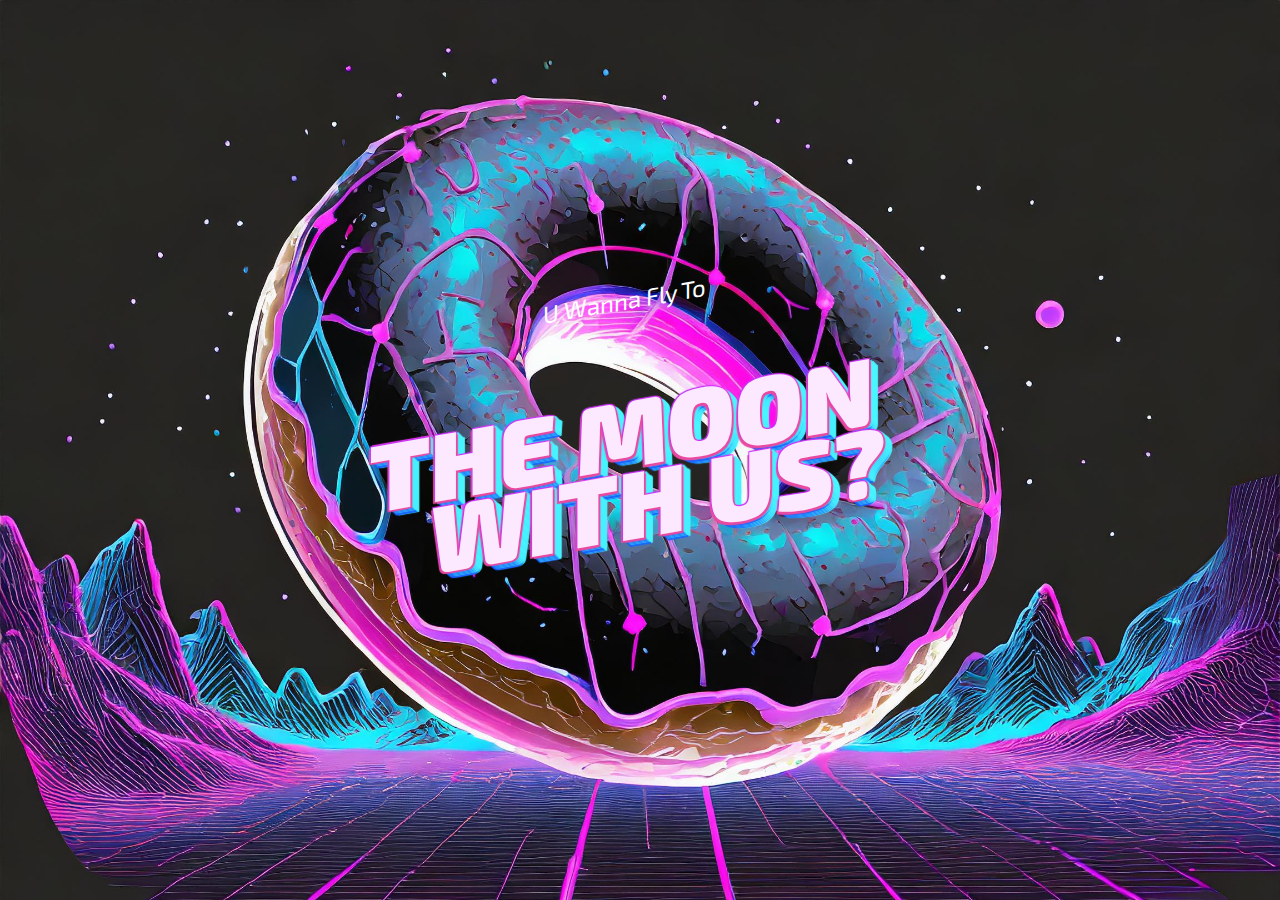
<file: index.html>
<!DOCTYPE html>
<html lang="en">
<head>
    <meta charset="UTF-8">
    <meta name="viewport" content="width=device-width, initial-scale=1.0">
    <link rel="stylesheet" href="landingstyle.css">
    <title>Space Donuts Company - Landing</title>
</head>
<body>

    <!-- TÄSSÄ ON PAINIKE, JOSTA PÄÄSEE SIVUILLE. :) -->
    <a href="index2.html">
    <section class="header">
        <divc class="title-wrapper">
          <h1 class="sweet-title">
            <span data-text="The Moon">The Moon</span>
            <span data-text="With Us?">With Us?</span>
          </h1>
          <span class="top-title">U Wanna Fly To</span>
         <!-- <span class="bottom-title">You can find</span> -->
          </div>
      </section>
</a>
</body>
</html>
</file>
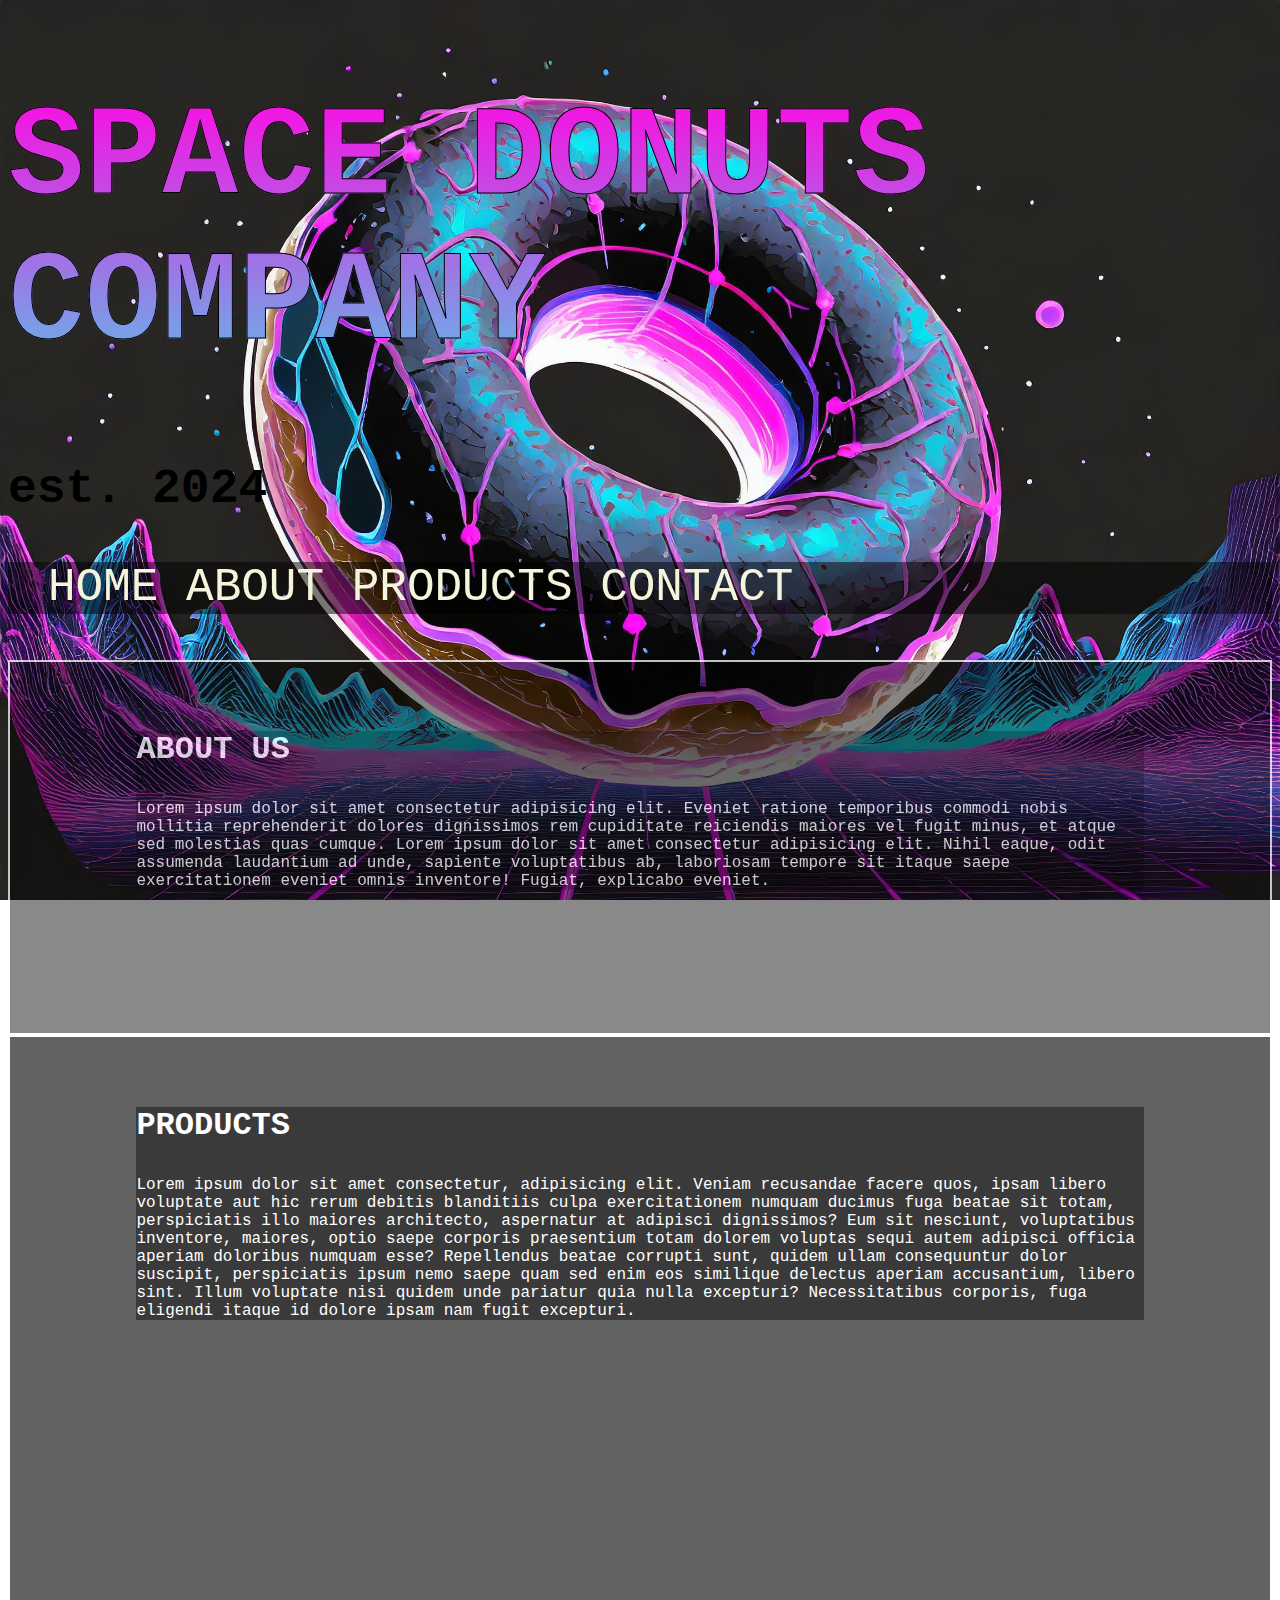
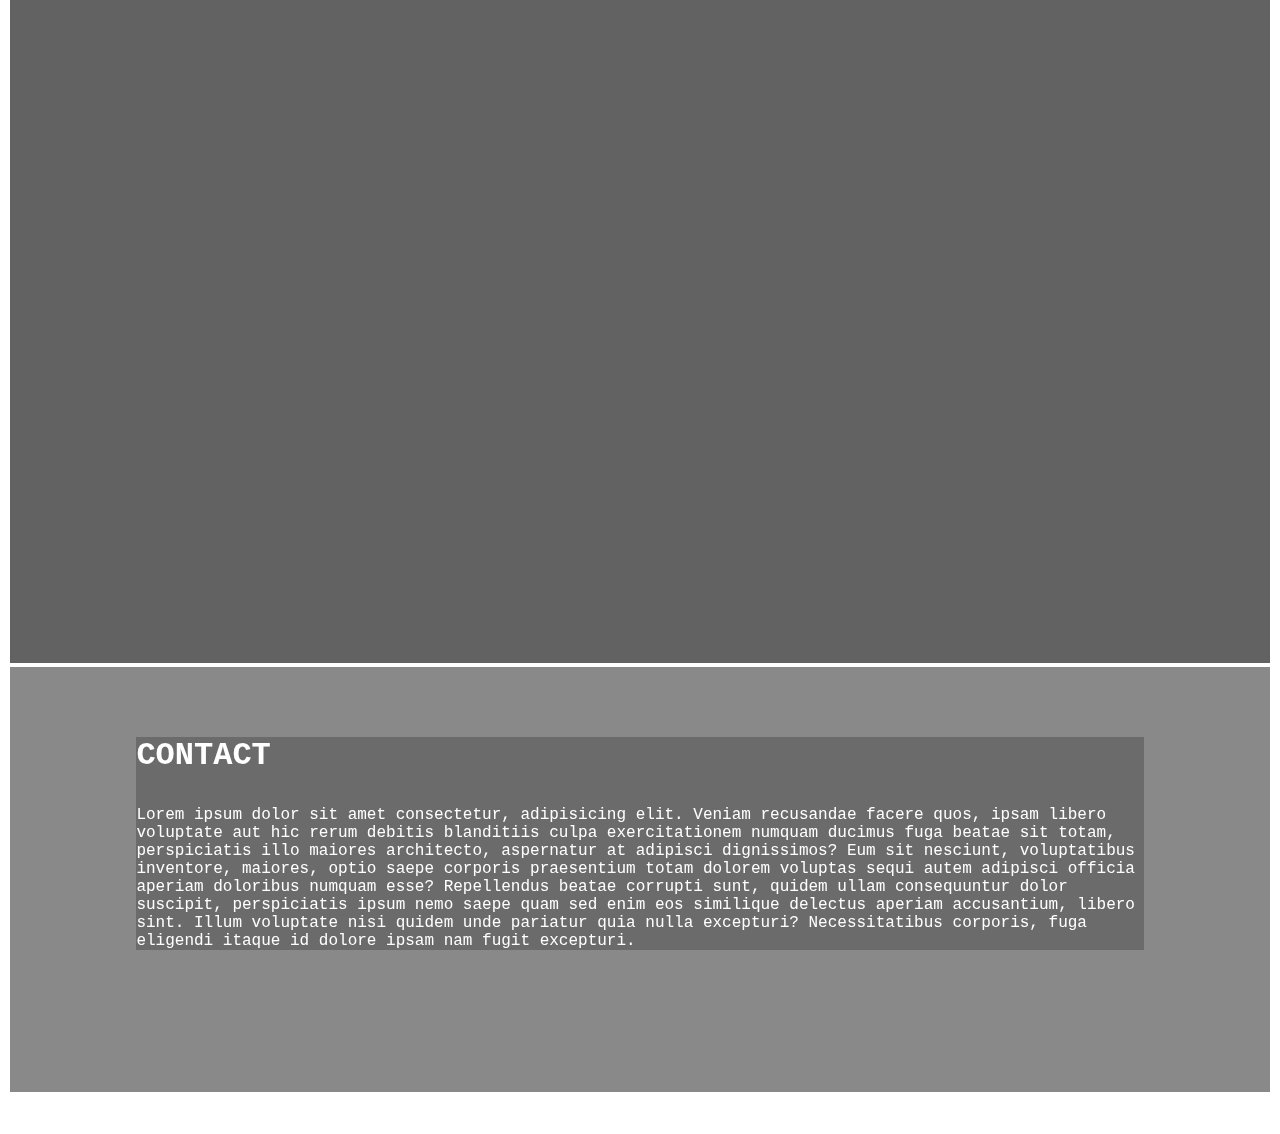
<file: index2.html>
<!DOCTYPE html>
<html lang="en">
<head>
    <meta charset="UTF-8">
    <meta name="viewport" content="width=device-width, initial-scale=1.0">
    <link href="https://unpkg.com/aos@2.3.1/dist/aos.css" rel="stylesheet">

    <link rel="stylesheet" href="style.css">
    <title>Space Donuts Company</title>
</head>
<body>
    <header>
        <h1>SPACE DONUTS COMPANY</h1>
        <h2>est. 2024</h2>
    </header>

    <nav class="sticky">
         <ul> 
             <li>
                 <a href="#hitIt" data-replace="HOME"><span>HOME</span></a>
                 <a href="#about" data-replace="ABOUT"><span>ABOUT</span></a>
                 <a href="#products" data-replace="PRODUCTS"><span>PRODUCTS</span></a>
                 <a href="#contact" data-replace="CONTACT"><span>CONTACT</span></a>
             </li>
         </ul>
     </nav>

    <div class="wrapper">




        <div class="about">
            <div class="aboutbox">
                <h3>ABOUT US</h3>
                <p>Lorem ipsum dolor sit amet consectetur adipisicing elit. Eveniet ratione temporibus commodi nobis mollitia reprehenderit dolores dignissimos rem cupiditate reiciendis maiores vel fugit minus, et atque sed molestias quas cumque.
                Lorem ipsum dolor sit amet consectetur adipisicing elit. Nihil eaque, odit assumenda laudantium ad unde, sapiente voluptatibus ab, laboriosam tempore sit itaque saepe exercitationem eveniet omnis inventore! Fugiat, explicabo eveniet.
            </p>

            </div>
        </div>



        <div class="products">
            <div class="productsbox">
            <h3>PRODUCTS</h3>
            <p>Lorem ipsum dolor sit amet consectetur, adipisicing elit. Veniam recusandae facere quos, ipsam libero voluptate aut hic rerum debitis blanditiis culpa exercitationem numquam ducimus fuga beatae sit totam, perspiciatis illo maiores architecto, aspernatur at adipisci dignissimos? Eum sit nesciunt, voluptatibus inventore, maiores, optio saepe corporis praesentium totam dolorem voluptas sequi autem adipisci officia aperiam doloribus numquam esse? Repellendus beatae corrupti sunt, quidem ullam consequuntur dolor suscipit, perspiciatis ipsum nemo saepe quam sed enim eos similique delectus aperiam accusantium, libero sint. Illum voluptate nisi quidem unde pariatur quia nulla excepturi? Necessitatibus corporis, fuga eligendi itaque id dolore ipsam nam fugit excepturi.</p>
            </div>


            <div class="product_images" data-aos="fade-up"
                data-aos-duration="3000">
                
                <p class="names">PLUTO DONUT & JUPITER DONUT</p>
                    <img src="./kuvat/donutsi1.jpg" alt="">

                    <img src="./kuvat/donutsi1.jpg" alt=""> <br>

                    <p class="names">MARS DONUT & SATURNUS DONUT</p>
                    <img src="./kuvat/donutsi1.jpg" alt="">
                    <img src="./kuvat/donutsi1.jpg" alt="">
            </div>
        </div>





        <div class="contact">
            <div class="contactbox">
                <h3>CONTACT</h3>
                <p>Lorem ipsum dolor sit amet consectetur, adipisicing elit. Veniam recusandae facere quos, ipsam libero voluptate aut hic rerum debitis blanditiis culpa exercitationem numquam ducimus fuga beatae sit totam, perspiciatis illo maiores architecto, aspernatur at adipisci dignissimos? Eum sit nesciunt, voluptatibus inventore, maiores, optio saepe corporis praesentium totam dolorem voluptas sequi autem adipisci officia aperiam doloribus numquam esse? Repellendus beatae corrupti sunt, quidem ullam consequuntur dolor suscipit, perspiciatis ipsum nemo saepe quam sed enim eos similique delectus aperiam accusantium, libero sint. Illum voluptate nisi quidem unde pariatur quia nulla excepturi? Necessitatibus corporis, fuga eligendi itaque id dolore ipsam nam fugit excepturi.</p>
    
    
    
    
                </div>
        </div>
    </div>

    <script src="https://unpkg.com/aos@2.3.1/dist/aos.js"></script>
    <script>
        AOS.init();
      </script>
</body>
</html>
</file>
<file: landingstyle.css>
/*TITLE*/
 
@import url("https://fonts.googleapis.com/css2?family=Exo+2:wght@300;700;900&display=swap");
 
body {
  font-family: "Exo 2", sans-serif;
  background-image: url(./kuvat/Firefly\ avaruus\ donitsi\ musta\ tausta\ 90229.jpg) ;
  background-size: cover;
  /*
  background: rgb(63, 161, 251);
  background: linear-gradient(
    142deg,
    rgba(63, 161, 251, 1) 0%,
    rgba(252, 70, 168, 1) 100%
  );
*/ }
 
a {
    text-decoration: none;
}

.header {
  max-width: 1200px;
  margin: 0 auto;
  padding: 1rem;
  display: flex;
  align-items: center;
  justify-content: center;
  height: calc(100vh - 4rem);
}
 
.title-wrapper {
  display: grid;
  align-items: center;
  justify-content: center;
  transform: skew(0, -10deg);
}
 
.top-title {
  order: 1;
  text-align: center;
  display: block;
  color: #fff;
  font-size: clamp(1rem, 4vw, 1.5rem);
  margin-bottom: 1rem;
  padding-right: 2rem;
}
 
.bottom-title {
  order: 3;
  text-align: center;
  display: block;
  color: #fff;
  font-size: clamp(1rem, 4vw, 1.5rem);
  margin-top: 2rem;
  padding-left: 2rem;
}
 
.sweet-title {
  order: 2;
  color: #fde9ff;
  font-weight: 900;
  text-transform: uppercase;
  font-size: clamp(3rem, 10vw, 6rem);
  line-height: 0.75em;
  text-align: center;
  text-shadow: 3px 1px 1px #4af7ff, 2px 2px 1px #165bfb, 4px 2px 1px #4af7ff,
    3px 3px 1px #165bfb, 5px 3px 1px #4af7ff, 4px 4px 1px #165bfb,
    6px 4px 1px #4af7ff, 5px 5px 1px #165bfb, 7px 5px 1px #4af7ff,
    6px 6px 1px #165bfb, 8px 6px 1px #4af7ff, 7px 7px 1px #165bfb,
    9px 7px 1px #4af7ff;
 
  span {
    display: block;
    position: relative;
 
    &:before {
      content: attr(data-text);
      position: absolute;
      text-shadow: 2px 2px 1px #e94aa1, -1px -1px 1px #c736f9,
        -2px 2px 1px #e94aa1, 1px -1px 1px #f736f9;
      z-index: 1;
    }
 
    &:nth-child(1) {
      padding-right: 2.25rem;
    }
 
    &:nth-child(2) {
      padding-left: 2.25rem;
    }
  }
}
 
.disclaimer {
  width: 100%;
  height: 2rem;
  text-align: center;
  color: #fff;
 
  a {
    color: #fff;
  }
}
 
 
 
 
/*TITLE LOPPUU*/
</file>
<file: style.css>
body {
    background-image: url(./kuvat/Firefly\ avaruus\ donitsi\ musta\ tausta\ 90229.jpg) ;
    background-size: cover;
    background-attachment: fixed;
    font-family: monospace;
    font-size: 46px;
}


/*TEKSTIT*/

h1 {
    font-size: 8rem;
    background: -webkit-linear-gradient(#FE09E3, #63b8e7);
    -webkit-background-clip: text;
    -webkit-text-fill-color: transparent;
    /*color: linear-gradient(90deg, rgba(2,0,36,1) 0%, rgba(254,9,227,1) 21%, rgba(0,212,255,1) 100%);*/
    -webkit-text-stroke: 1px black;
    ;
}

h2 {
    font-size: 3rem;
}


h3 {
    font-size: 2rem;
}


p {
    font-family: monospace;
    font-size: 1rem;
}

/*TEKSTIT LOBBUU*/



/*ABOUT ALKAA*/

.about {
    background-color: rgba(0, 0, 0, 0.616);
    padding: 3% 10% 10% 10%;
    border: 2px solid white;
    opacity: 75%;
}

.aboutbox {
    background-color: rgba(0, 0, 0, 0.406);
    max-width: 100%;
    color: white;
}


/*ABOUT LOPPUU*/



/*PRODUCTS ALKAA*/
.products {
   background-color: rgba(0, 0, 0, 0.616);
    padding: 3% 10% 10% 10%;
    border: 2px solid white;
    
}

.productsbox {
        background-color: rgba(0, 0, 0, 0.406);
        max-width: 100%;
        color: white;
}

.product_images img {
    max-width: 30%;
    border: 1px solid #FE09E3;

}


.product_images {
    align-items: center;
    margin-left: 25%;
}



/*CONTACT ALKAA*/

.contact {
    background-color: rgba(0, 0, 0, 0.616);
    background-size: cover;
    padding: 3% 10% 10% 10%;
    border: 2px solid white;
    opacity: 75%;
}

.contactbox {
        background-color: rgba(0, 0, 0, 0.406);
        max-width: 100%;
        color: white;
}

/*CONTACT LOPPUU*/















/*NAV ALKAA*/
nav {
   
    background-color: #0000007e;
    z-index: 2;
 /*   border-left: 1px solid #ff6550;*/

}

.sticky {
    position: -webkit-sticky;
    position: sticky;
    top: 0;
}


@keyframes navishow {
    0%{
        opacity: 0;
    }

    50%{
        opacity: 0;
    }
    100%{
        opacity: 1;
    }

}



nav ul li {
    text-align: left;
    list-style: none;
   
}

nav ul li a {
    text-decoration: none;
    overflow: hidden;           /*TÄSÄ MUUTOKSET */
    position: relative;
    display: inline-block;
    vertical-align: top;        
    padding-left: 0px;   
    padding-right: 0px;                             /*TÄSÄ PÄÄTTYYPI */
    color: beige;
    /*transition: 1s;*/
}


/*HOVERI ALKAA TÄSSÄNÄINNIIN*/

nav ul li a::before,
nav ul li a::after { 
content: '';
position: absolute;
width: 100%;
left: 0;
}

nav ul li a::before {
    background-color: #FE09E3;
    height: 0px; /*ALAVIIVA*/
    bottom: 0;
    transform-origin: 100% 50%;
    transform: scaleX(0);
    transition: transform .5s cubic-bezier(0.76, 0, 0.24, 1);
}

nav ul li a::after {
content: attr(data-replace);
top: 0;
transform-origin: 100% 50%;
transform: translate3d(200%, 0, 0);
transition: transform .5s cubic-bezier(0.76, 0, 0.24, 1);
color: #FE09E3;
}

nav ul li a:hover::before {
    transform-origin: 0% 50%;
    transform: scaleX(1);
}

nav ul li a:hover::after {
    transform: translate3d(0, 0, 0,);
}

nav ul li a span {
    display: inline-block;
    transition: transform .75s cubic-bezier(0.76, 0, 0.24, 1);
}

nav ul li a:hover span {
    transform: translate3d(-200%, 0, 0);
}

nav ul li a:hover::after,
nav ul li a:focus::after {
    transform: translate3d(0, 0, 0);
}



nav ul li a:hover::before,
nav ul li a:focus::before {
    transform-origin: 0% 50%;
    transform: scaleX(1);
}

/*HOVERI LOPPUU*/



/*DONUTSIEN NIMET*/

.product_images p {
    color: #FE09E3;
    font-size: 2rem;
    padding-left: 16.5%;
}


/*DONUTSIEN NIMET LOPPUU*/
</file>
